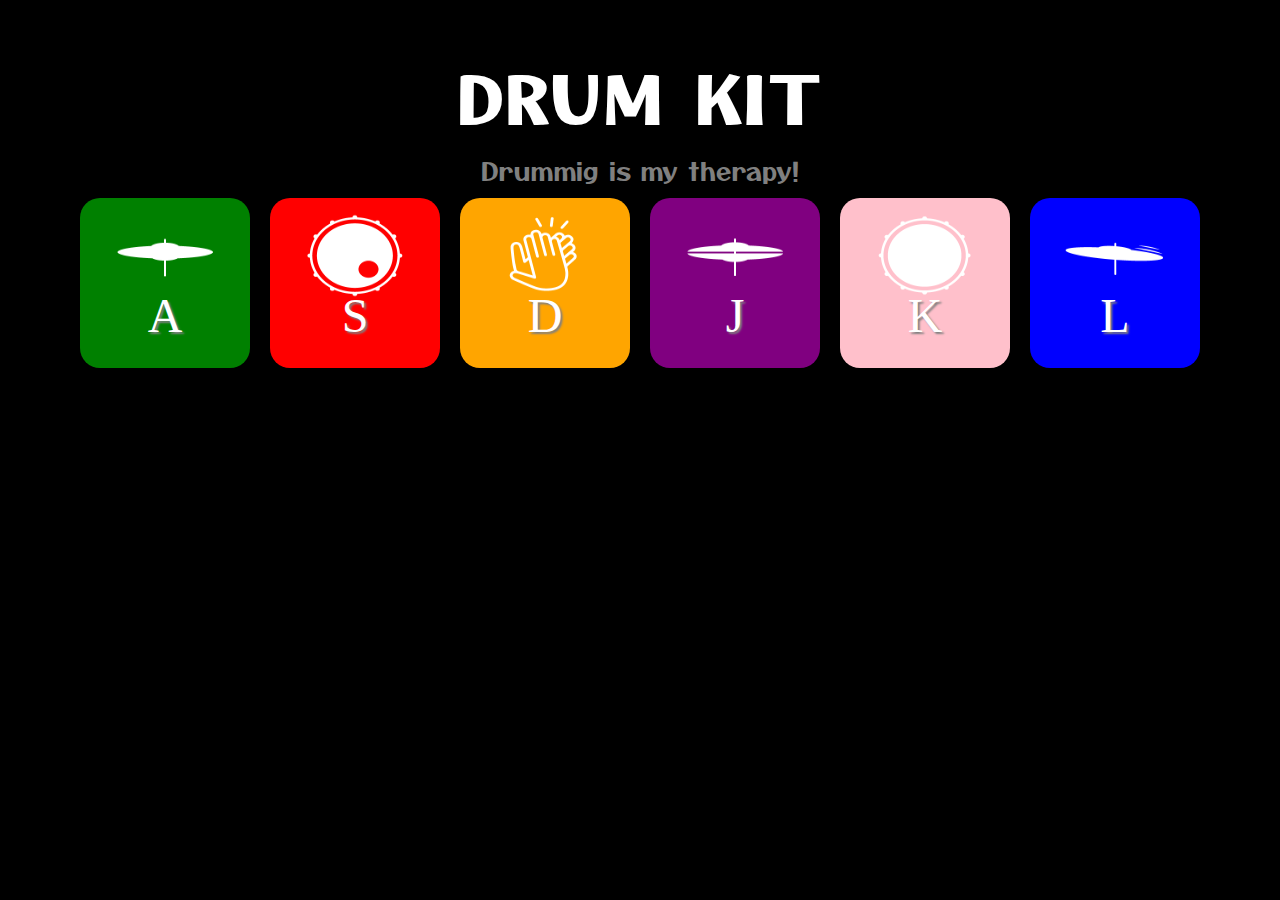
<file: game page/game1/DRUM/index.html>
<html lang="en">

 <head>
  <meta charset="UTF-8">
  <meta name="viewport" content="width=device-width">
  <title></title>
  <link rel="stylesheet" href="style.css">
  <!---Fontawsome link-->
 <link href="https://fonts.googleapis.com/css2?family=Otomanopee+One&display=swap" rel="stylesheet">
 </head>
 <body>
  <div class="app">
    <div class="header">
      <h1>DRUM KIT</h1>
      <p class="band-tagline">Drummig is my therapy!</p>
    </div>

    <div class="kit"></div>
    <div class="pads">
      <div class="pad-1 a">
        <center>
          <img src="images\closed-hihat.png">
          <p class="keyboard-keys">A</p>
        </center>

        <audio class="sound" src="sounds\sound1.mp3"></audio>
      </div>
      <div class="pad-3 s">
        <center>
          <img src="images\kick.png">
          <p class="keyboard-keys">S</p>
        </center>
        <audio class="sound" src="sounds\sound3.mp3"></audio>
      </div>
      <div class="pad-4 d">
        <center>
          <img src="images\clap.png">
          <p class="keyboard-keys">D</p>
        </center>
        <audio class="sound" src="sounds\sound4.mp3"></audio>
      </div>
      <div class="pad-5 j">
        <center>
          <img src="images\open-hihat.png">
          <p class="keyboard-keys">J</p>
        </center>
        <audio class="sound" src="sounds\sound5.mp3"></audio>
      </div>
      <div class="pad-6 k">
        <center>
          <img src="images\snare.png">
          <p class="keyboard-keys">K</p>
        </center>
        <audio class="sound" src="sounds\sound6.mp3"></audio>
      </div>
      <div class="pad-2 l">
        <center>
          <img src="images\crash.png">
          <p class="keyboard-keys">L</p>
        </center>
        <audio class="sound" src="sounds\sound2.mp3"></audio>
      </div>
    </div>
  </div>

  <script src="app.js"></script>
 </body>
</html>
</file>
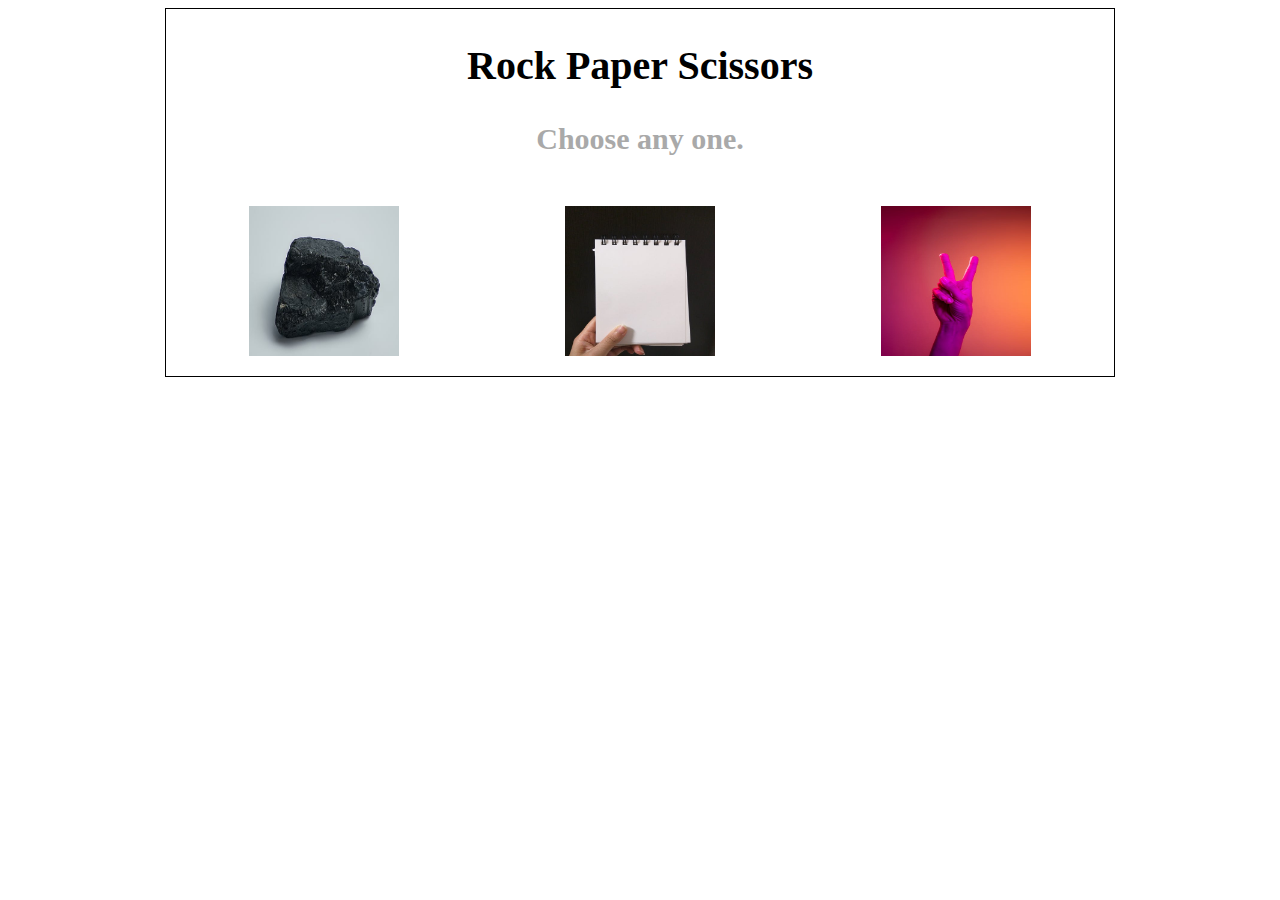
<file: game page/game1/Rock-Paper-Scissor Game/index.html>
<!DOCTYPE html>
<html lang="en">

<head>
    <meta charset="UTF-8">
    <meta name="viewport" content="width=device-width, initial-scale=1.0">
    <link rel="stylesheet" href="style.css">
    <title>Rock Paper Scissors Game</title>

</head>

<body>
   
    <div class="container">
        <h2>Rock Paper Scissors</h2>
        <p id="startingPoint">Choose any one.</p>
        <div class="flex-box" id="flex-box-rps">
            <img src="images/rock.jpeg" alt="This is a rock image." id="rock" width="150px" height="150px"
                onclick="rpsGame(this)">
            <img src="images/paper.jpeg" alt="This is a paper image." id="paper" width="150px" height="150px"
                onclick="rpsGame(this)">
            <img src="images/scissors.jpeg" alt="This is a scissors image." id="scissors" width="150px" height="150px"
                onclick="rpsGame(this)">
        </div>
    </div>


   <script src="script.js"></script>
    
</body>

</html>
</file>
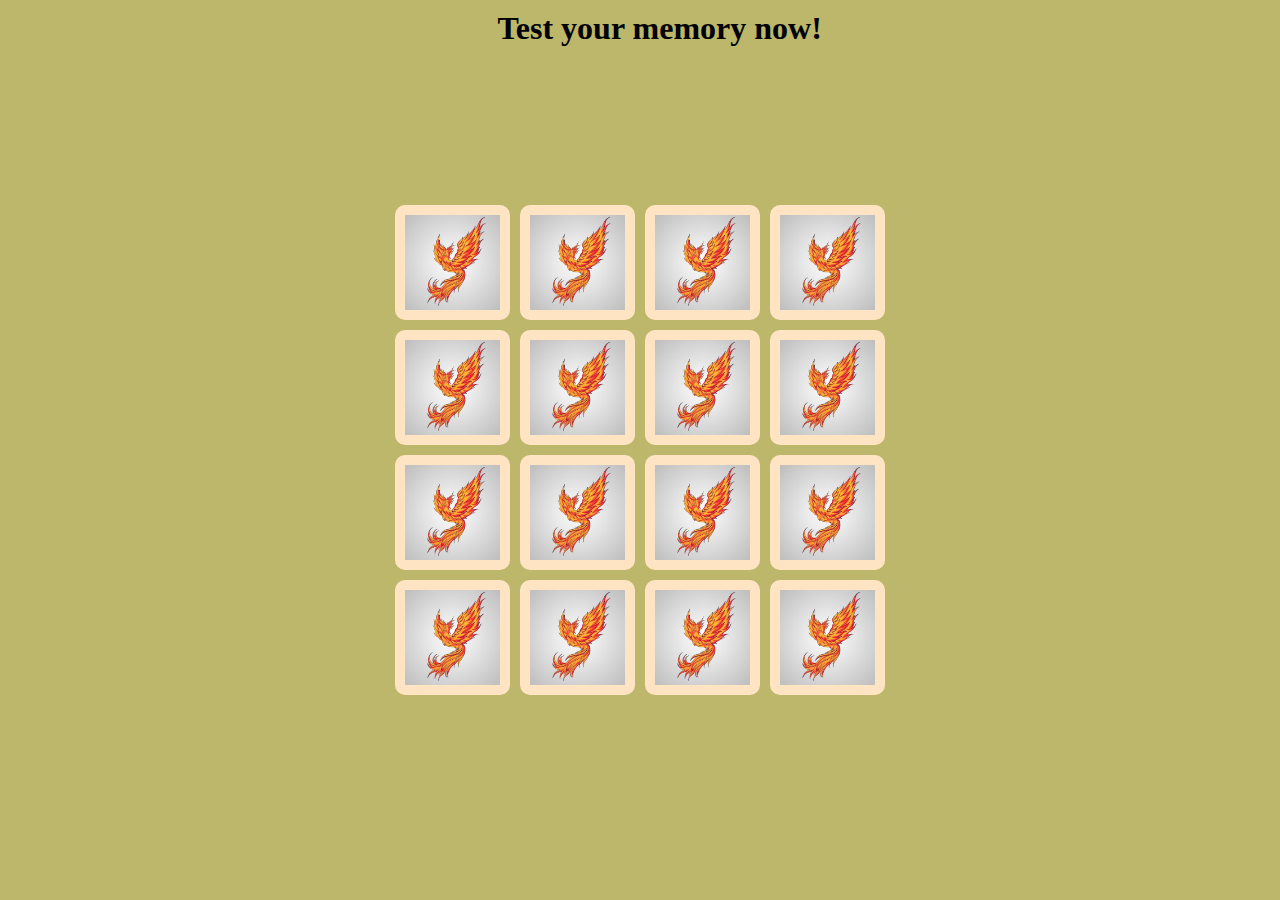
<file: game page/game1/Memory Card Game/game1.html>
<!DOCTYPE html>
<html>
    <head>
        <meta charset="UTF-8">
        <title>Memory Card Game</title>
        <link rel="stylesheet" href="style.css">
    </head>
    <body>
        <h1>Test your memory now!</h1>
        <div class="container">
            <div class="card" data-image="c++">
                <img src="./images/c++.png" class="frontSide" alt="C++">
                <img src="./images/back.jpg" class="backSide" alt="backLogo">
            </div>
            <div class="card" data-image="c++">
                <img src="./images/c++.png" class="frontSide" alt="C++">
                <img src="./images/back.jpg" class="backSide" alt="backLogo">
            </div>
            <div class="card" data-image="css">
                <img src="./images/css.png" class="frontSide" alt="CSS">
                <img src="./images/back.jpg" class="backSide" alt="backLogo">
            </div>
            <div class="card" data-image="css">
                <img src="./images/css.png" class="frontSide" alt="CSS">
                <img src="./images/back.jpg" class="backSide" alt="backLogo">
            </div>
            <div class="card" data-image="html">
                <img src="./images/html.png" class="frontSide" alt="HTML5">
                <img src="./images/back.jpg" class="backSide" alt="backLogo">
            </div>
            <div class="card" data-image="html">
                <img src="./images/html.png" class="frontSide" alt="HTML5">
                <img src="./images/back.jpg" class="backSide" alt="backLogo">
            </div>
            <div class="card" data-image="java">
                <img src="./images/java.jpg" class="frontSide" alt="Java">
                <img src="./images/back.jpg" class="backSide" alt="backLogo">
            </div>
            <div class="card" data-image="java">
                <img src="./images/java.jpg" class="frontSide" alt="Java">
                <img src="./images/back.jpg" class="backSide" alt="backLogo">
            </div>
            <div class="card" data-image="javascript">
                <img src="./images/javascript.png" class="frontSide" alt="Javascript">
                <img src="./images/back.jpg" class="backSide" alt="backLogo">
            </div>
            <div class="card" data-image="javascript">
                <img src="./images/javascript.png" class="frontSide" alt="Javascript">
                <img src="./images/back.jpg" class="backSide" alt="backLogo">
            </div>
            <div class="card" data-image="kotlin">
                <img src="./images/kotlin.jpg" class="frontSide" alt="Kotlin">
                <img src="./images/back.jpg" class="backSide" alt="backLogo">
            </div>
            <div class="card" data-image="kotlin">
                <img src="./images/kotlin.jpg" class="frontSide" alt="Kotlin">
                <img src="./images/back.jpg" class="backSide" alt="backLogo">
            </div>
            <div class="card" data-image="php">
                <img src="./images/php.png" class="frontSide" alt="PHP">
                <img src="./images/back.jpg" class="backSide" alt="backLogo">
            </div>
            <div class="card" data-image="php">
                <img src="./images/php.png" class="frontSide" alt="PHP">
                <img src="./images/back.jpg" class="backSide" alt="backLogo">
            </div>
            <div class="card" data-image="python">
                <img src="./images/python.jpg" class="frontSide" alt="Python">
                <img src="./images/back.jpg" class="backSide" alt="backLogo">
            </div>
            <div class="card" data-image="python">
                <img src="./images/python.jpg" class="frontSide" alt="Python">
                <img src="./images/back.jpg" class="backSide" alt="backLogo">
            </div>
        </div>
        <script src="index.js"></script>
    </body>
</html>
</file>
<file: game page/game1/DRUM/style.css>
* {
  padding: 0;
  margin: 0;
  box-sizing: border-box;
}

body {
  font-family: 'Otomanopee One', sans-serif;
  padding-top: 50px;
  background-color: black;
  overflow-x: hidden !important;
  overflow-y: hidden !important;
}

.app {
  display: flex;
  justify-content: space-evenly;
  align-items: center;
  flex-direction: column;
}

.header {
  display: flex;
  flex-direction: column;
}

.pressed {
  box-shadow: 0 0 5px #fff, 0 0 10px #fff, 0 0 15px #fff, 0 0 10px #fff, 0 0 10px #fff, 0 0 10px #fff, 0 0 10px #fff;
  transform: scale(1.02);
}

.header h1 {
  text-align: center;
  font-size: 4rem;
  letter-spacing: 0.25rem;
  font-weight: 900;
  color: white;
  font-family: 'Otomanopee One', sans-serif;
}

.band-tagline {
  text-align: center;
  font-size: 25px;
  color: grey;
  margin-top: 10px;
  font-family: 'Otomanopee One', sans-serif;
}

.keyboard-keys {
  font-size: 3rem;
  position: relative;
  top: -25px;
  font-family: cursive;
  color: white;
  text-shadow: 2px 2px 2px grey;
}

.pads {
  width: 90vw;
  display: flex;
  flex-wrap: wrap;
  box-sizing: border-box;
  justify-content: center;
}

.pads>div {
  height: 170px;
  width: 170px;
  border-radius: 30px;
  margin: 10px;
  display: flex;
  align-items: center;
  justify-content: center;
  transition: 0.2s;
  border-radius: 20px;
}

.pads>div img {
  width: 100px;
  height: 100px;
  margin-bottom: 15px;
  padding-top: 15px;
}

.pad-1 {
  background-color: green;
}

.pad-2 {
  background-color: blue;
}

.pad-3 {
  background-color: red;
}

.pad-4 {
  background-color: orange;
}

.pad-5 {
  background-color: purple;
}

.pad-6 {
  background-color: pink;
}

.pads>div:hover {
  cursor: pointer;
  box-shadow: white 0px 1px 4px, white 0px 0px 0px 3px;
  transform: scale(1.02);
}

.kit>div {
  position: absolute;
  width: 50px;
  height: 50px;
  border-radius: 50%;
  bottom: 0%;
  left: 20%;
  z-index: -1;
}

@keyframes jump {
  0% {
    left: 20%;
    bottom: 0px;
  }

  50% {
    bottom: 50%;
    left: 50%;
  }

  100% {
    left: 80%;
    bottom: 0%;
  }
}

@media (min-width: 1020px) and (max-width:1190px) {
  .pads>div {
    margin: 0.5rem;
  }

  @keyframes jump {
    0% {
      left: 20%;
      bottom: 0px;
    }

    50% {
      bottom: 60%;
      left: 50%;
    }

    100% {
      left: 80%;
      bottom: 0%;
    }
  }
}

@media only screen and (max-width:600px) {
  .pads>div {
    width: 150px;
    height: 150px;
    margin: 0.8rem;
  }

  .pads>div img {
    width: 100px;
    height: 100px;
  }

  .keyboard-keys {
    font-size: 2rem;
    top: -20px;
  }

  .header {
    display: flex;
    justify-content: space-evenly;
  }
}

@media only screen and (max-width:440px) {
  .pads>div {
    width: 100px;
    ;
    height: 100px;
    margin: 0.7rem;
  }

  .pads>div img {
    width: 70px;
    height: 70px;
  }

  .keyboard-keys {
    font-size: 1.5rem;
    top: -20px;
  }

  .header p {
    font-size: 1rem;
  }
}
</file>
<file: game page/game1/Rock-Paper-Scissor Game/style.css>
.container{
    border: 1px solid black;
    margin: 0 auto;
    text-align: center;
    width: 75%;
}

.container h2{
    font-size: 40px;
}

.container p{
    font-size: 30px;
    font-weight: bold;
    color: darkgray;
}

.flex-box{
    /* border: 1px solid black; */
    display: flex;
    justify-content: space-around;
    flex-wrap: wrap;
}
img{
    margin: 20px;
    
}

img:hover{
    box-shadow: 0px 10px 50px rgba(70, 32, 231, 1);
}
</file>
<file: game page/game1/Memory Card Game/style.css>
*{
	margin: 0;
	padding: 0;
	box-sizing: border-box;
}
body{
    height: 100vh;
    background-color:darkkhaki;
    display: flex;
}
h1{
    width: 500px;
    padding-top: 10px;
    padding-bottom: 100;
    position: absolute;
    left:32%;
    text-align: center;
}
.container{
    width: 500px;
    height: 500px;
    margin: auto;
    display: flex;
    flex-wrap: wrap;
    perspective: 1000px;
}
.card{
    width: 23%;
    height: 23%;
    margin: 5px;
    position: relative;
    transform-style: preserve-3d;
    transition: transform 0.3s;
    cursor: pointer;
}
.card:active{
    transform: scale(0.95);
    transition: transform 0.2s ease-in-out;
}
.card.flip{
    transform: rotateY(180deg);
    cursor: pointer;
}
.frontSide, .backSide{
    background-color:bisque;
    width: 100%;
    height: 100%;
    padding: 10px;
    border-radius: 10px;
    position: absolute;
    backface-visibility: hidden;
}
.frontSide{
    transform: rotateY(180deg);
}
</file>
